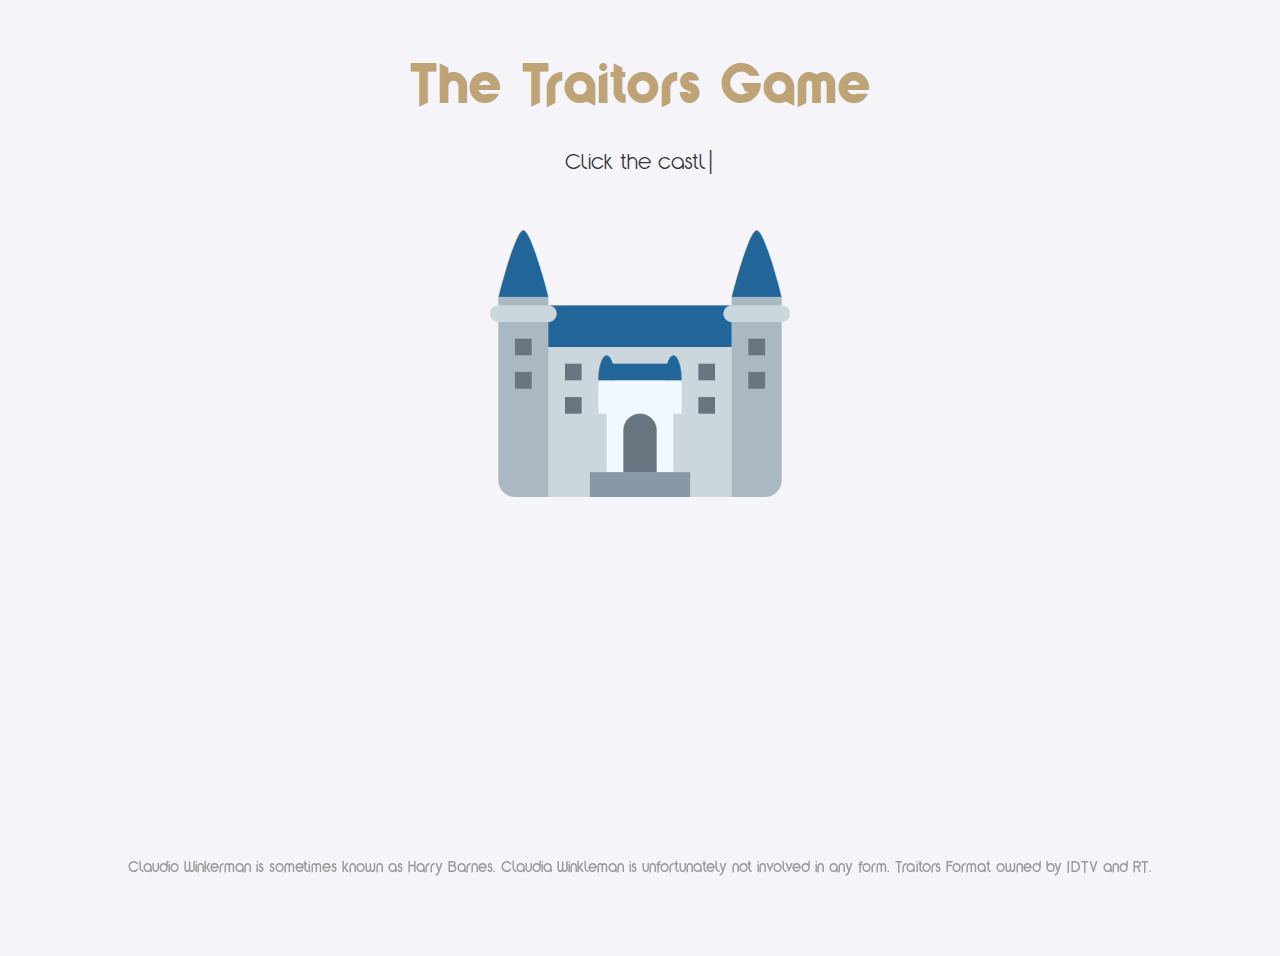
<file: index.html>
<!DOCTYPE html>
<html lang="en">
<head>
    <meta charset="UTF-8">
    <meta name="viewport" content="width=device-width, initial-scale=1.0">
    <title>The Traitors Game</title>
    <link rel="stylesheet" href="styles.css">
</head>
<body>
    <div id="app">
        <h1 id="the-traitors-game" style="color: #BEA376;">The Traitors Game</h1>
        
        <p id="announcement">Claudio will see you shortly...</p>
        
        <div id="game-container" style="display:none;">
            <h2>Welcome to The Traitors Game!</h2>
            <button onclick="joinGame()">Join Game</button>
            <button onclick="requestNotificationPermission()">Enable Notifications</button>
            <div id="player-role" style="display:none;">
                <h2>Your Role</h2>
                <p id="role"></p>
            </div>
        </div>
        
        <p id="entry-prompt" style="display:none;">Click the castle to enter... at your peril!</p>
        
        <img src="castle-image.png" id="entry-button" style="display:block; margin: 0 auto; width: 300px;" onclick="handleCastleClick()" alt="Game Logo">
        
        <a href="#" id="settings-link" class="typewriter" style="display:none;">Claudio's Backdoor</a>
        
        <div id="settings-container" style="display:none;">
    <h2>Settings</h2>
    <div>
        <label for="host-name">Host Name:</label>
        <input type="text" id="host-name">
    </div>
    <div>
        <label for="traitor-count">Number of Traitors:</label>
        <input type="number" id="traitor-count" min="1">
    </div>
    <button onclick="saveSettings()">Save Settings</button>
    <button onclick="startGameEarly()">Start Game Early</button>
</div>
        
        <div id="password-container" style="display:none;">
            <h2>Password Required</h2>
            <input type="password" id="password-input">
            <button onclick="checkPassword()">Submit</button>
            <p id="password-error" style="display:none;">Incorrect password</p>
        </div>
    </div>
    
    <p id="small-text" class="small-text">Claudio Winkerman is sometimes known as Harry Barnes. Claudia Winkleman is unfortunately not involved in any form. Traitors Format owned by IDTV and RT.</p>
    
    <script src="script.js"></script>
</body>
</html>
</file>
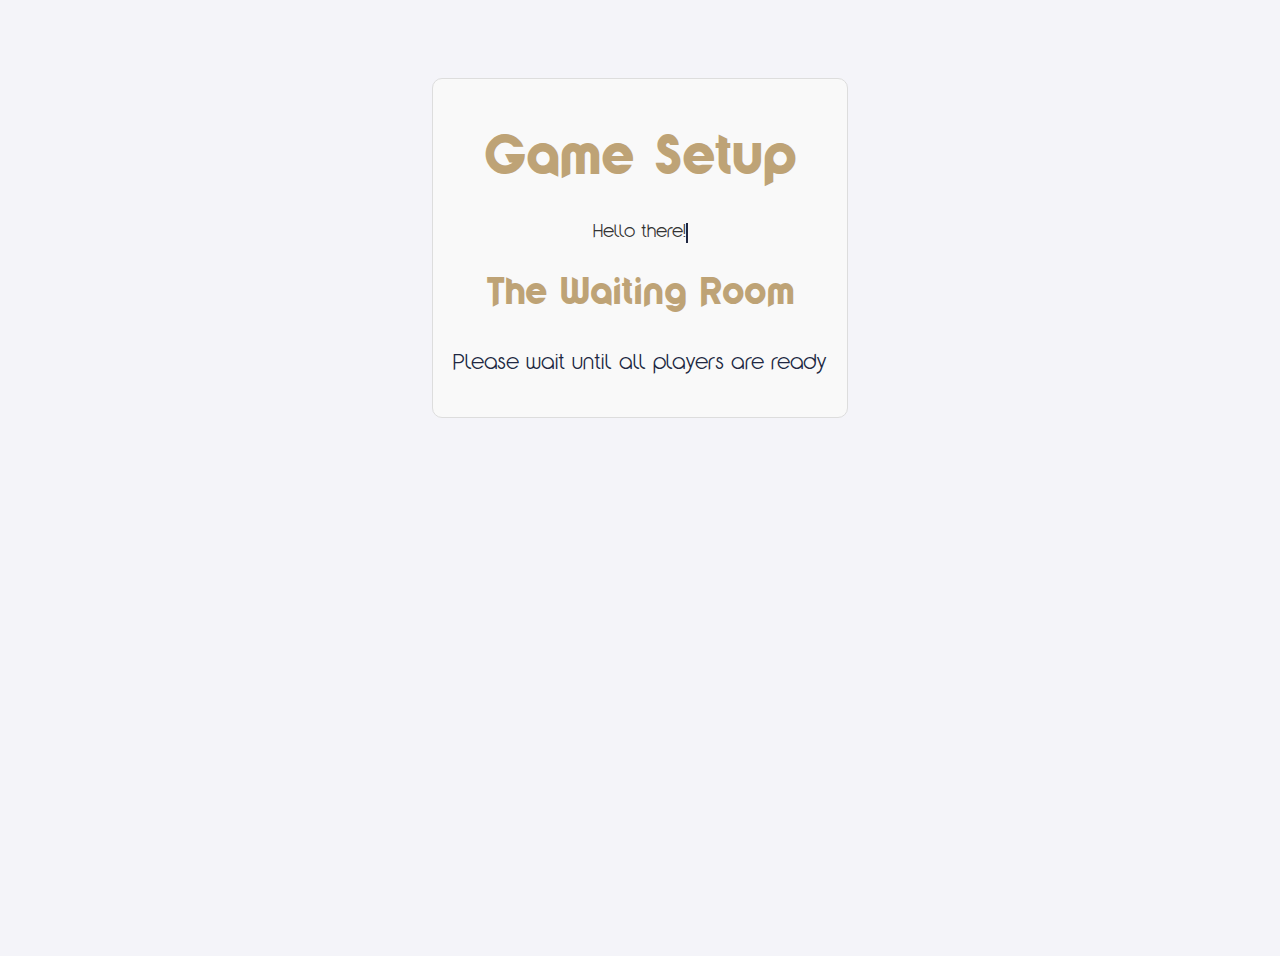
<file: game-setup.html>
<!DOCTYPE html>
<html lang="en">
<head>
    <meta charset="UTF-8">
    <meta name="viewport" content="width=device-width, initial-scale=1.0">
    <title>The Traitors Game - Setup</title>
    <link href="https://fonts.googleapis.com/css2?family=Merriweather:wght@700&family=Roboto&display=swap" rel="stylesheet">
    <link rel="stylesheet" href="styles.css">
</head>
<body>
    <div class="game-setup-container">
        <h1 id="game-setup" class="gold-text">Game Setup</h1>

        <div id="game-setup-text" class="typewriter">
        </div>

        <form id="game-settings-form" class="hidden">
            <input type="text" id="player-name" placeholder="Enter your name" required>
            <button type="button" onclick="enterWaitingRoom()">Enter</button>
        </form>

        <div id="waiting-room" class="hidden">
            <h2>The Waiting Room</h2>
            <p id="waiting-room-message">Please wait until all players are ready<span id="ellipsis"></span></p>
        </div>
    </div>

    <script src="script.js"></script>
</body>
</html>
</file>
<file: styles.css>
@font-face {
    font-family: 'Yaro Cut Black';
    src: url('../css/YaroCut-Black.woff') format('woff');
    font-weight: 900;
    font-style: normal;
}

@font-face {
    font-family: 'Yaro Cut';
    src: url('../css/YaroCut.woff') format('woff');
    font-weight: normal;
    font-style: normal;
}

@font-face {
    font-family: 'Yaro Cut Thin';
    src: url('../css/YaroCut-Thin.woff') format('woff');
    font-weight: 100;
    font-style: normal;
}

body {
    font-family: 'Yaro Cut Thin', sans-serif;
    text-align: center;
    padding: 20px;
    background-color: #f4f4f9;
    color: #333;
    position: relative;
    min-height: 100vh;
    display: flex;
    flex-direction: column;
    justify-content: flex-start;
    align-items: center;
    overflow-x: hidden;
}

h1 {
    font-family: 'Yaro Cut Black', sans-serif;
    font-size: 3em;
    color: #BEA376;
}

h2 {
    font-family: 'Yaro Cut Black', sans-serif;
    font-size: 2em;
    color: #BEA376;
}

#game-container, #settings-container, #password-container {
    margin-top: 20px;
    width: 100%;
    max-width: 500px;
}

input, button {
    margin: 5px;
    padding: 10px;
    font-family: 'Yaro Cut Thin', sans-serif;
    font-size: 1em;
    border: 1px solid #ccc;
    border-radius: 4px;
}

input {
    width: calc(100% - 24px);
    max-width: 200px;
}

button {
    background-color: #007bff;
    color: white;
    cursor: pointer;
    font-size: 1em;
}

button:hover {
    background-color: #0056b3;
}

#entry-button {
    display: block;
    margin: 20px auto;
    cursor: pointer;
    width: 300px;
    transition: all 0.3s ease;
    position: relative;
    z-index: 1001;
}

#entry-prompt {
    margin-top: 20px;
    font-size: 1.2em;
}

#player-role {
    margin-top: 20px;
    background-color: #fff;
    border: 1px solid #ccc;
    padding: 15px;
    border-radius: 5px;
}

#settings-link {
    display: inline-block; /* Changed from block to inline-block */
    margin-top: 20px;
    font-size: 1.2em;
    color: #007bff;
    cursor: pointer;
    position: relative;
    z-index: 1002;
    overflow: hidden; /* Added to hide overflowing characters during animation */
    white-space: nowrap; /* Keeps the text on a single line */
    border-right: none
    animation: 
        typing 3.5s steps(40, end),
}

#settings-link:hover {
    text-decoration: none; /* Changed from underline to none */
}

#settings-link .typing-indicator {
    display: inline-block;
    width: 0.5em;
    animation: blink 0.7s infinite;
}
    
#announcement {
    font-size: 1.3em;
    color: #544502;
}

.small-text {
    font-family: 'Yaro Cut', sans-serif;
    font-size: 0.8em;
    color: #999;
    position: fixed;
    bottom: 10px;
    left: 0;
    right: 0;
    text-align: center;
    z-index: 1000;
}

#password-container {
    background-color: #f4f4f9;
    opacity: 0;
    padding: 20px;
    border-radius: 5px;
    margin-top: 20px;
    width: 100%;
    max-width: 600px;
    box-sizing: border-box;
    transition: opacity 0.5s ease-in-out;
}

#password-container.show {
    opacity: 1;
}

#password-container h2 {
    margin-top: 0;
}

#password-error {
    color: red;
}

#password-input {
    width: calc(100% - 22px);
    max-width: none;
}

@keyframes typing {
    from { width: 0 }
    to { width: 100% }
}

@keyframes blink {
    0%, 100% { opacity: 0; }
    50% { opacity: 1; }
}

.typing-indicator {
    display: inline-block;
    width: 0.5em;
    animation: blink 0.7s infinite;
}

.typewriter {
    overflow: hidden;
    white-space: nowrap;
    margin: 0 auto;
    animation: typing 5s steps(60, end) 1s 1 normal both;
}

#off-mode-message {
    white-space: pre-wrap;
    word-wrap: break-word;
    max-width: 80%;
    z-index: 1002;
}

@keyframes wiggle {
    0% { transform: translateX(0); }
    25% { transform: translateX(-5px); }
    50% { transform: translateX(5px); }
    75% { transform: translateX(-5px); }
    100% { transform: translateX(0); }
}

.wiggle {
    animation: wiggle 0.5s ease-in-out;
}

#entry-button.fullscreen {
    width: 200%;
    height: 200%;
    max-width: none;
    max-height: none;
    position: fixed;
    top: 50%;
    left: 50%;
    transform: translate(-50%, -50%) scale(2);
    object-fit: contain;
    transition: all 2s ease;
}

#off-mode-message {
    position: fixed;
    top: 50%;
    left: 50%;
    transform: translate(-50%, -50%);
    color: white;
    font-size: 1.5em;
    text-align: center;
    z-index: 1002;
}

.game-setup-container {
    max-width: 600px;
    margin: 50px auto;
    padding: 20px;
    text-align: center;
    background-color: #f9f9f9;
    border: 1px solid #ddd;
    border-radius: 10px;
    overflow: hidden;
}

.gold-text {
    color: #BEA376;
}

.typewriter p {
    display: inline-block;
    margin: 0;
    border-right: .15em solid #202741;
    white-space: nowrap;
    overflow: hidden;
}

#game-settings-form {
    margin-top: 20px;
}

#game-settings-form.hidden {
    display: none;
}

#game-settings-form input {
    width: calc(100% - 22px);
    padding: 10px;
    margin-bottom: 15px;
    border: 1px solid #ccc;
    border-radius: 5px;
    font-size: 1em;
}

#game-settings-form button {
    padding: 10px 20px;
    background-color: #202741;
    color: white;
    border: none;
    border-radius: 5px;
    cursor: pointer;
    font-size: 1em;
    transition: background-color 0.3s ease;
}

#game-settings-form button:hover {
    background-color: #333;
}

.hidden {
    display: none;
}

#waiting-room {
    display: flex;
    flex-direction: column;
    align-items: center;
}

#waiting-room-message {
    font-size: 1.2em;
    color: #202741;
    margin-top: 10px;
    position: relative;
}

#ellipsis {
    display: inline-block;
}

@keyframes typing {
    from { width: 0 }
    to { width: 100% }
}

@keyframes blink-caret {
    from, to { border-color: transparent }
    50% { border-color: #202741; }
}
</file>
